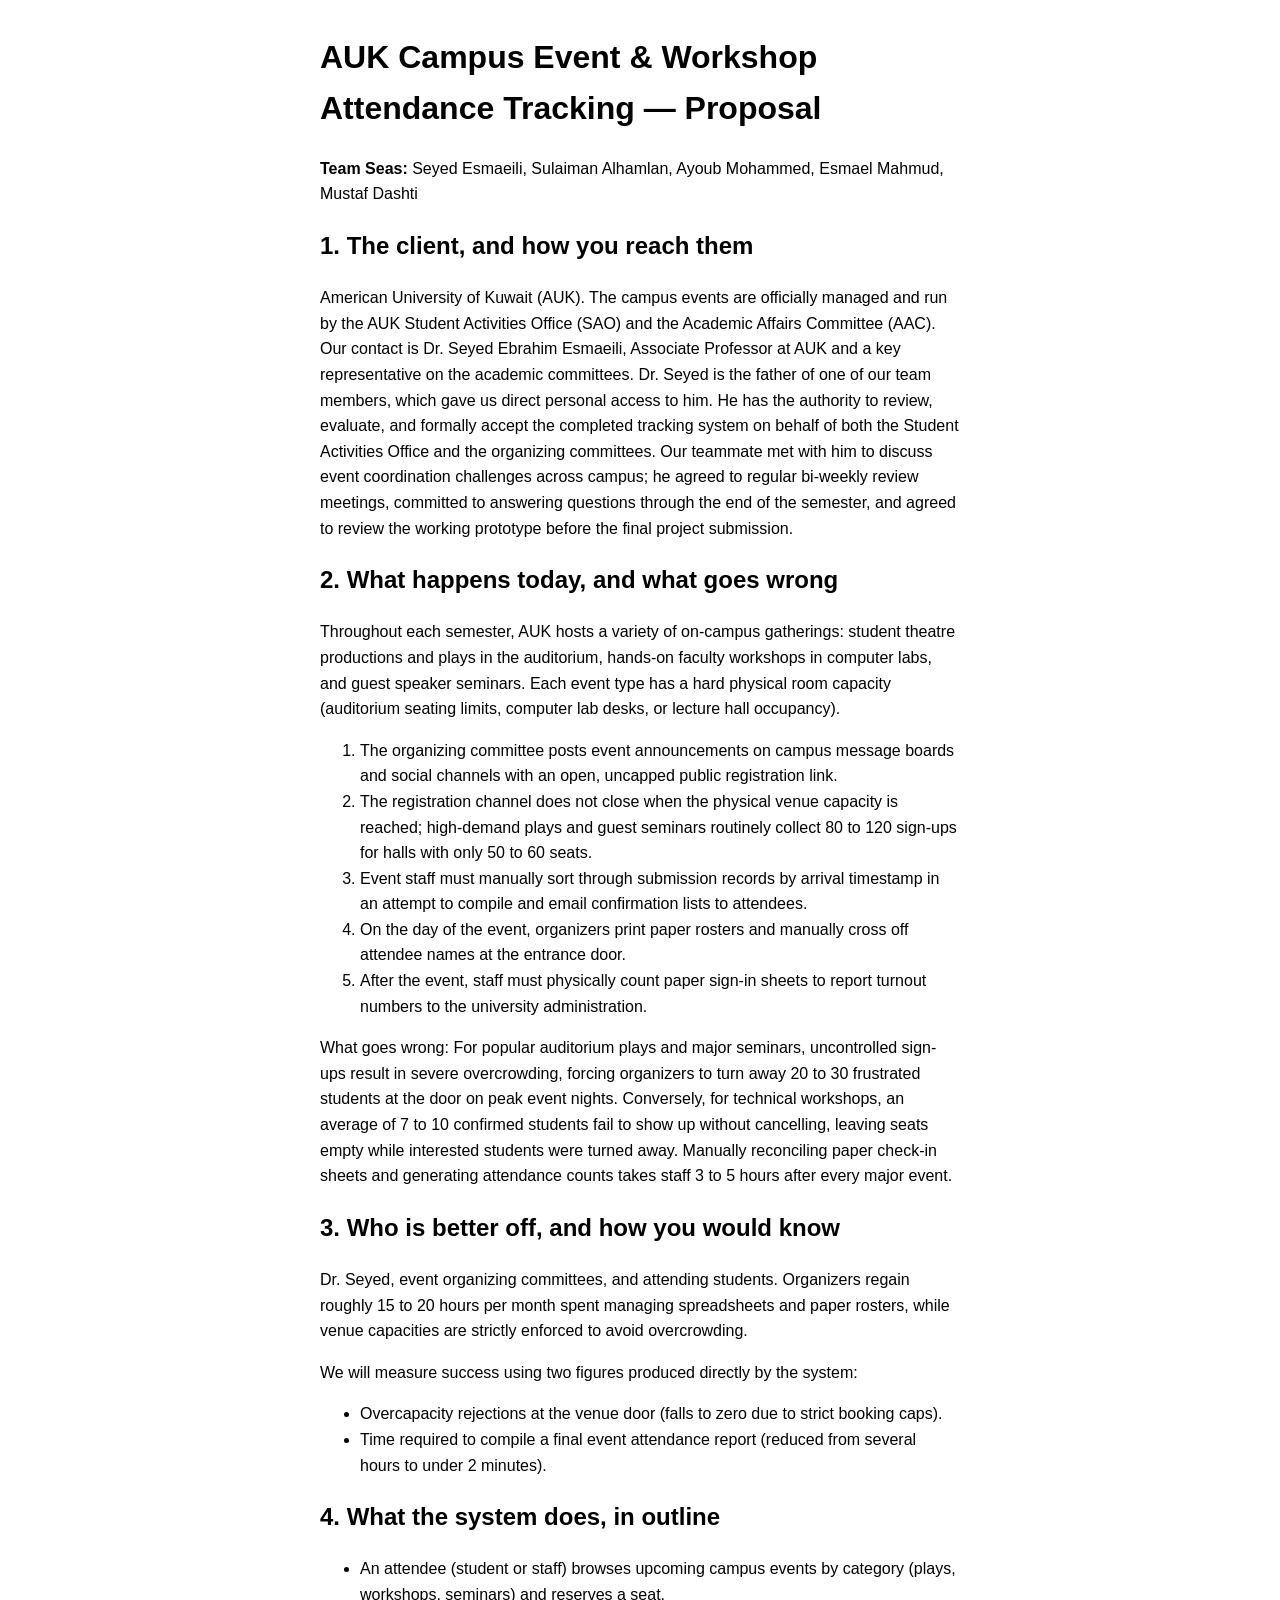
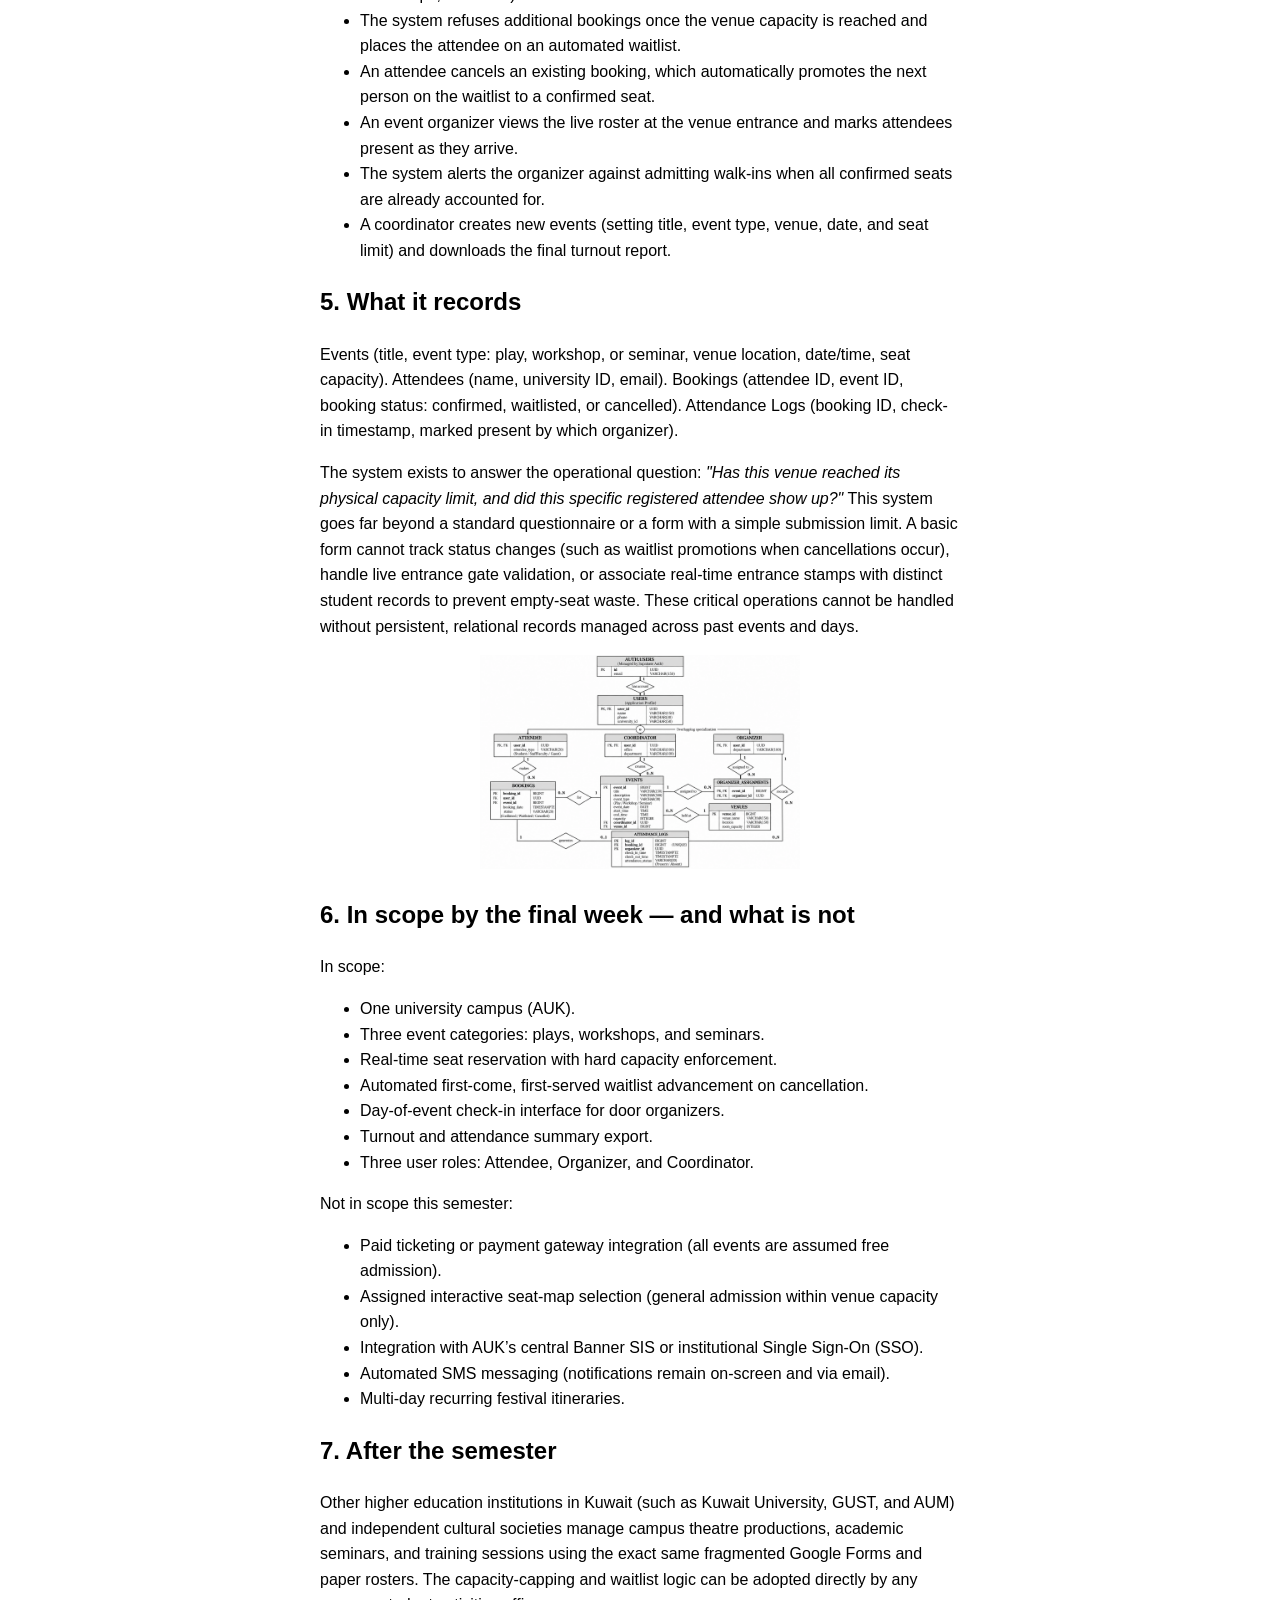
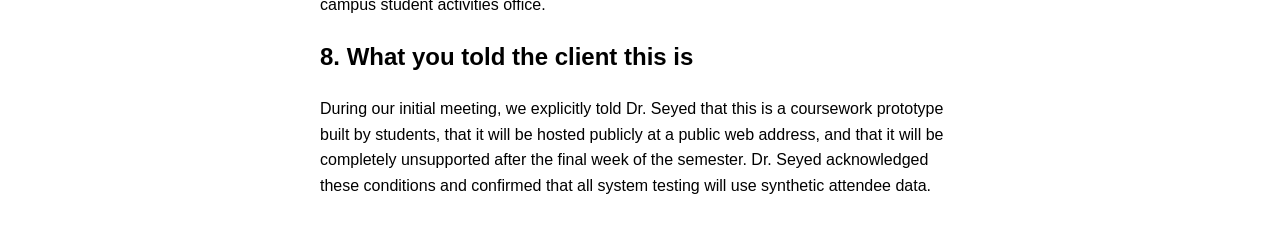
<file: docs/index.html>
<!DOCTYPE html>
<!--
  TEAM: replace every line of placeholder text below with your proposal content. The eight
  headings stay exactly as they are — same wording, same order.
  This page is checked only as REACHABLE. It is not judged on how it looks. Do not spend
  time on design here; spend it on the proposal.
  Do not add external stylesheets, fonts, scripts or images. This page loads nothing.
-->
<html lang="en">

<head>
  <meta charset="utf-8">
  <meta name="viewport" content="width=device-width, initial-scale=1">
  <title>Proposal — ISOM 472</title>
  <style>
    body {
      max-width: 40em;
      margin: 2rem auto;
      padding: 0 1rem;
      font-family: -apple-system, BlinkMacSystemFont, "Segoe UI", Roboto, sans-serif;
      line-height: 1.6;
    }
  </style>
</head>

<body>

  <h1>AUK Campus Event & Workshop Attendance Tracking — Proposal</h1>

  <p><strong>Team Seas:</strong> Seyed Esmaeili, Sulaiman Alhamlan, Ayoub Mohammed, Esmael Mahmud, Mustaf Dashti</p>

  <h2>1. The client, and how you reach them</h2>
  <p>American University of Kuwait (AUK). The campus events are officially managed and run by the AUK Student Activities
    Office (SAO) and the Academic Affairs Committee (AAC). Our contact is Dr. Seyed Ebrahim Esmaeili, Associate
    Professor at AUK and a key representative on the academic committees. Dr. Seyed is the father of one of our team
    members, which gave us direct personal access to him. He has the authority to review, evaluate, and formally accept
    the completed tracking system on behalf of both the Student Activities Office and the organizing committees. Our
    teammate met with him to discuss event coordination challenges across campus; he agreed to regular bi-weekly review
    meetings, committed to answering questions through the end of the semester, and agreed to review the working
    prototype before the final project submission.</p>

  <h2>2. What happens today, and what goes wrong</h2>
  <p>Throughout each semester, AUK hosts a variety of on-campus gatherings: student theatre productions and plays in the
    auditorium, hands-on faculty workshops in computer labs, and guest speaker seminars. Each event type has a hard
    physical room capacity (auditorium seating limits, computer lab desks, or lecture hall occupancy).</p>
  <ol>
    <li>The organizing committee posts event announcements on campus message boards and social channels with an open,
      uncapped public registration link.</li>
    <li>The registration channel does not close when the physical venue capacity is reached; high-demand plays and guest
      seminars routinely collect 80 to 120 sign-ups for halls with only 50 to 60 seats.</li>
    <li>Event staff must manually sort through submission records by arrival timestamp in an attempt to compile and
      email confirmation lists to attendees.</li>
    <li>On the day of the event, organizers print paper rosters and manually cross off attendee names at the entrance
      door.</li>
    <li>After the event, staff must physically count paper sign-in sheets to report turnout numbers to the university
      administration.</li>
  </ol>
  <p>What goes wrong: For popular auditorium plays and major seminars, uncontrolled sign-ups result in severe
    overcrowding, forcing organizers to turn away 20 to 30 frustrated students at the door on peak event nights.
    Conversely, for technical workshops, an average of 7 to 10 confirmed students fail to show up without cancelling,
    leaving seats empty while interested students were turned away. Manually reconciling paper check-in sheets and
    generating attendance counts takes staff 3 to 5 hours after every major event.</p>

  <h2>3. Who is better off, and how you would know</h2>
  <p>Dr. Seyed, event organizing committees, and attending students. Organizers regain roughly 15 to 20 hours per month
    spent managing spreadsheets and paper rosters, while venue capacities are strictly enforced to avoid overcrowding.
  </p>
  <p>We will measure success using two figures produced directly by the system:</p>
  <ul>
    <li>Overcapacity rejections at the venue door (falls to zero due to strict booking caps).</li>
    <li>Time required to compile a final event attendance report (reduced from several hours to under 2 minutes).</li>
  </ul>

  <h2>4. What the system does, in outline</h2>
  <ul>
    <li>An attendee (student or staff) browses upcoming campus events by category (plays, workshops, seminars) and
      reserves a seat.</li>
    <li>The system refuses additional bookings once the venue capacity is reached and places the attendee on an
      automated waitlist.</li>
    <li>An attendee cancels an existing booking, which automatically promotes the next person on the waitlist to a
      confirmed seat.</li>
    <li>An event organizer views the live roster at the venue entrance and marks attendees present as they arrive.</li>
    <li>The system alerts the organizer against admitting walk-ins when all confirmed seats are already accounted for.
    </li>
    <li>A coordinator creates new events (setting title, event type, venue, date, and seat limit) and downloads the
      final turnout report.</li>
  </ul>

  <h2>5. What it records</h2>
  <p>Events (title, event type: play, workshop, or seminar, venue location, date/time, seat capacity). Attendees (name,
    university ID, email). Bookings (attendee ID, event ID, booking status: confirmed, waitlisted, or cancelled).
    Attendance Logs (booking ID, check-in timestamp, marked present by which organizer).</p>
  <p>The system exists to answer the operational question: <em>"Has this venue reached its physical capacity limit, and
      did this specific registered attendee show up?"</em> This system goes far beyond a standard questionnaire or a
    form with a simple submission limit. A basic form cannot track status changes (such as waitlist promotions when
    cancellations occur), handle live entrance gate validation, or associate real-time entrance stamps with distinct
    student records to prevent empty-seat waste. These critical operations cannot be handled without persistent,
    relational records managed across past events and days.</p>
  <a href="erd.html">
    <p style="text-align: center;"><img src="images/EERD-pro.png" style="width: 50%; height: auto;"
        alt="ERD for the project"></p>
  </a>
  <h2>6. In scope by the final week — and what is not</h2>
  <p>In scope:</p>
  <ul>
    <li>One university campus (AUK).</li>
    <li>Three event categories: plays, workshops, and seminars.</li>
    <li>Real-time seat reservation with hard capacity enforcement.</li>
    <li>Automated first-come, first-served waitlist advancement on cancellation.</li>
    <li>Day-of-event check-in interface for door organizers.</li>
    <li>Turnout and attendance summary export.</li>
    <li>Three user roles: Attendee, Organizer, and Coordinator.</li>
  </ul>
  <p>Not in scope this semester:</p>
  <ul>
    <li>Paid ticketing or payment gateway integration (all events are assumed free admission).</li>
    <li>Assigned interactive seat-map selection (general admission within venue capacity only).</li>
    <li>Integration with AUK’s central Banner SIS or institutional Single Sign-On (SSO).</li>
    <li>Automated SMS messaging (notifications remain on-screen and via email).</li>
    <li>Multi-day recurring festival itineraries.</li>
  </ul>

  <h2>7. After the semester</h2>
  <p>Other higher education institutions in Kuwait (such as Kuwait University, GUST, and AUM) and independent cultural
    societies manage campus theatre productions, academic seminars, and training sessions using the exact same
    fragmented Google Forms and paper rosters. The capacity-capping and waitlist logic can be adopted directly by any
    campus student activities office.</p>

  <h2>8. What you told the client this is</h2>
  <p>During our initial meeting, we explicitly told Dr. Seyed that this is a coursework prototype built by students,
    that it will be hosted publicly at a public web address, and that it will be completely unsupported after the final
    week of the semester. Dr. Seyed acknowledged these conditions and confirmed that all system testing will use
    synthetic attendee data.</p>

</body>

</html>
</file>
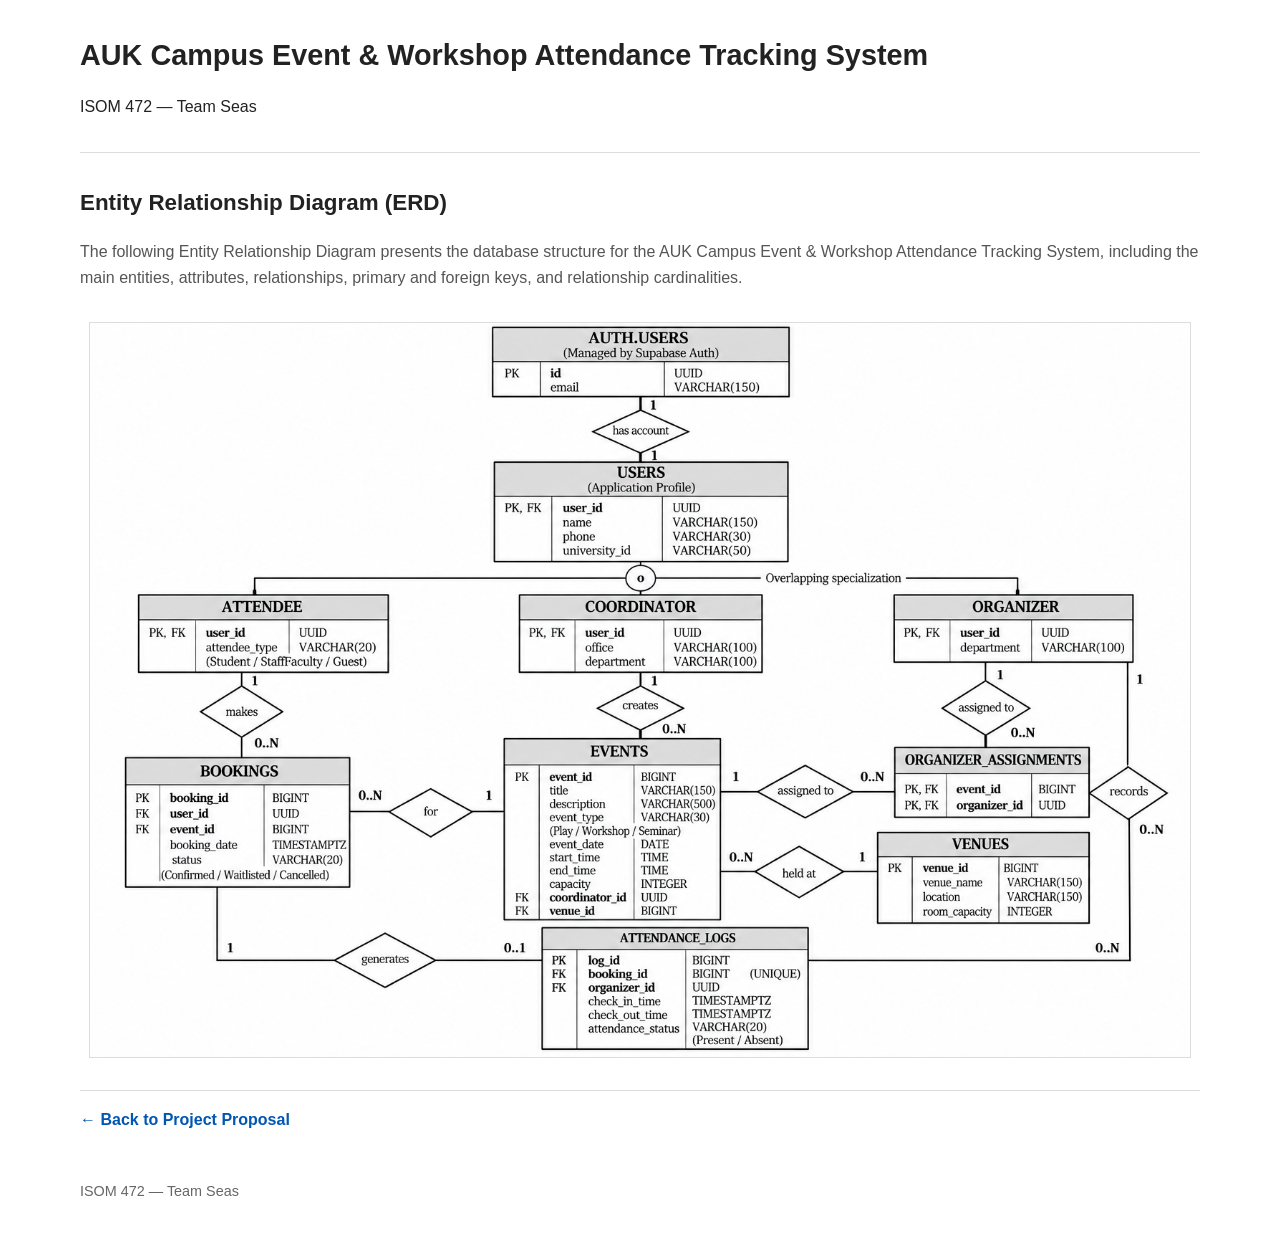
<file: docs/erd.html>
<!DOCTYPE html>
<html lang="en">

<head>
    <meta charset="UTF-8">
    <meta name="viewport" content="width=device-width, initial-scale=1.0">

    <title>Entity Relationship Diagram — AUK Event System</title>

    <style>
        body {
            max-width: 70em;
            margin: 2rem auto;
            padding: 0 1.5rem;
            font-family: -apple-system, BlinkMacSystemFont, "Segoe UI", Roboto, sans-serif;
            line-height: 1.6;
            color: #222;
            background-color: #fff;
        }

        header {
            border-bottom: 1px solid #ddd;
            margin-bottom: 2rem;
            padding-bottom: 1rem;
        }

        h1 {
            font-size: 1.8rem;
            margin-bottom: 0.3rem;
        }

        h2 {
            font-size: 1.4rem;
            margin-top: 0;
        }

        .description {
            color: #555;
            margin-bottom: 2rem;
        }

        .erd-container {
            text-align: center;
            margin: 2rem 0;
        }

        .erd-container img {
            display: block;
            width: 100%;
            max-width: 1100px;
            height: auto;
            margin: 0 auto;
            border: 1px solid #ddd;
        }

        .back-link {
            margin-top: 2rem;
            padding-top: 1rem;
            border-top: 1px solid #ddd;
        }

        .back-link a {
            color: #0056b3;
            text-decoration: none;
            font-weight: 600;
        }

        .back-link a:hover {
            text-decoration: underline;
        }

        footer {
            margin-top: 3rem;
            font-size: 0.9rem;
            color: #666;
        }
    </style>
</head>

<body>

    <header>
        <h1>AUK Campus Event & Workshop Attendance Tracking System</h1>
        <p>ISOM 472 — Team Seas</p>
    </header>

    <main>

        <h2>Entity Relationship Diagram (ERD)</h2>

        <p class="description">
            The following Entity Relationship Diagram presents the database
            structure for the AUK Campus Event & Workshop Attendance Tracking
            System, including the main entities, attributes, relationships,
            primary and foreign keys, and relationship cardinalities.
        </p>

        <div class="erd-container">
            <img src="images/EERD-pro.png"
                alt="Entity Relationship Diagram for the AUK Campus Event and Workshop Attendance Tracking System">
        </div>

        <div class="back-link">
            <a href="index.html">&larr; Back to Project Proposal</a>
        </div>

    </main>

    <footer>
        <p>ISOM 472 — Team Seas</p>
    </footer>

</body>

</html>
</file>
